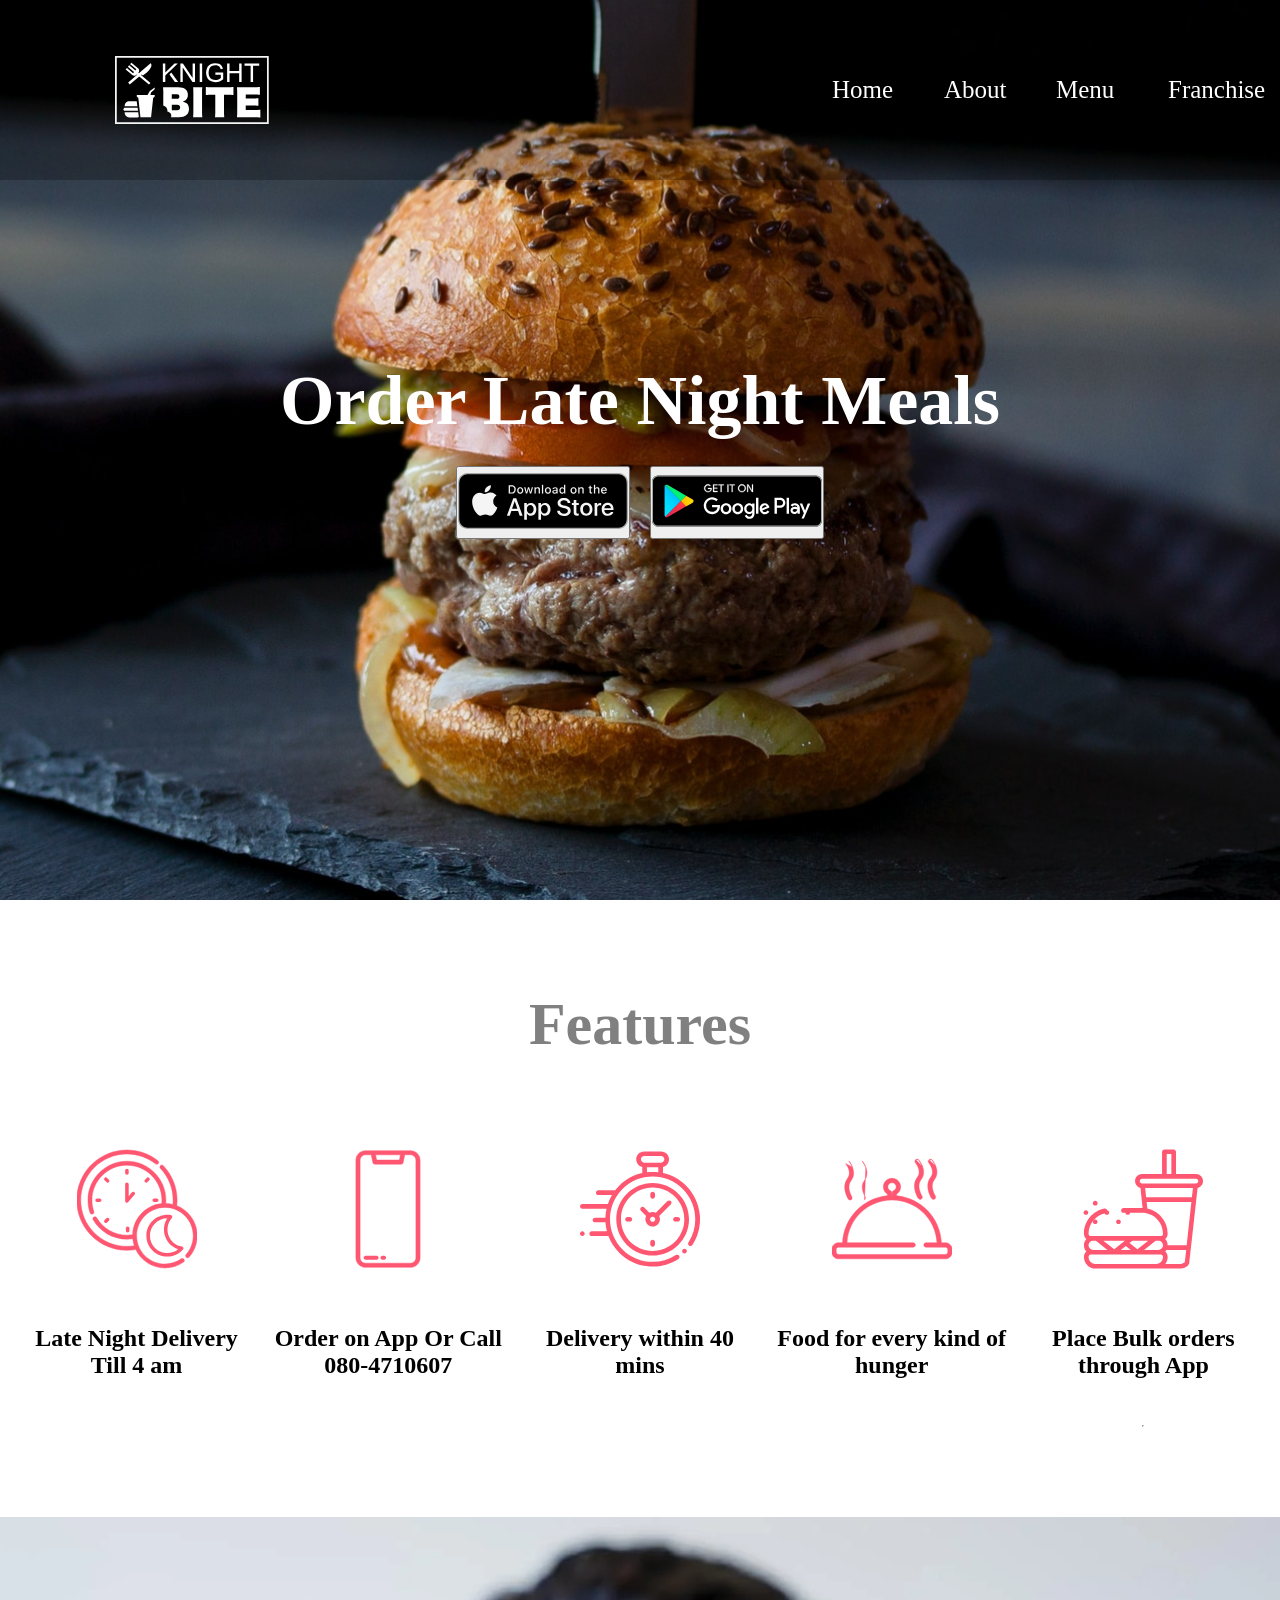
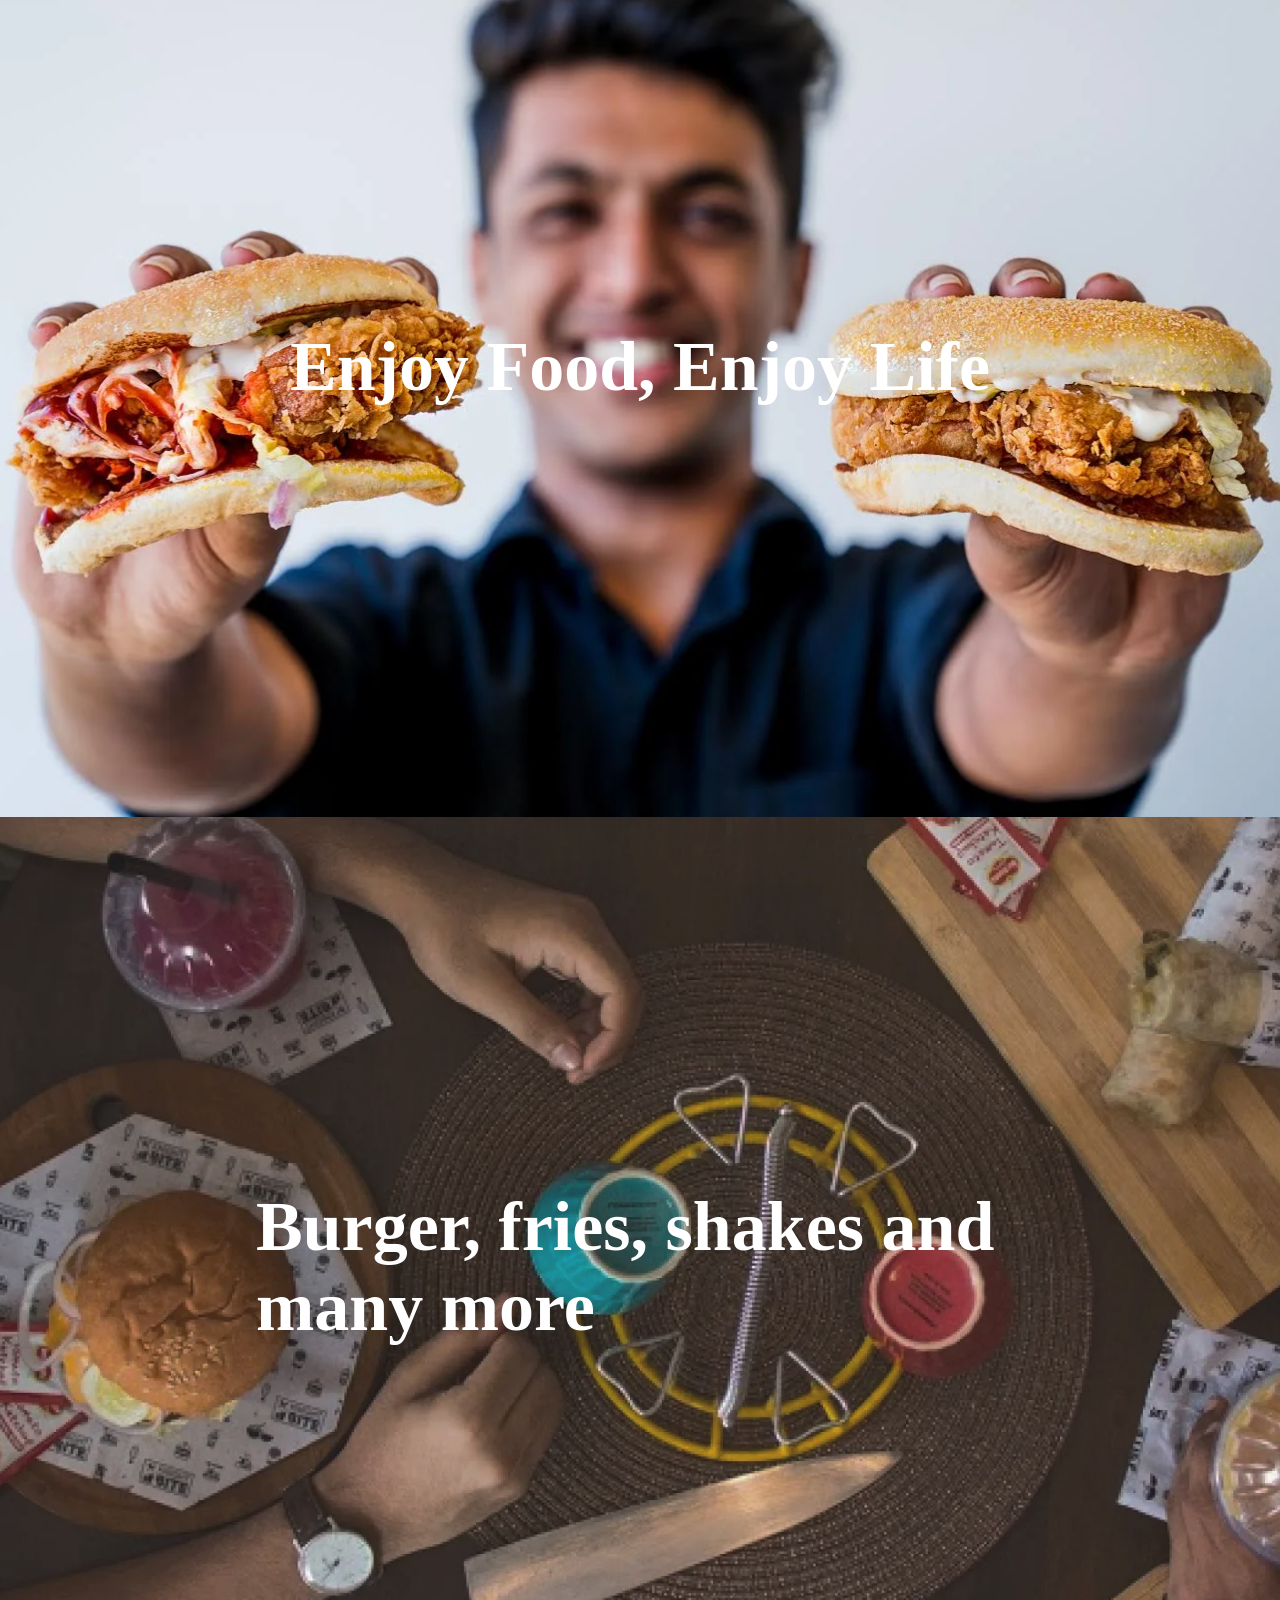
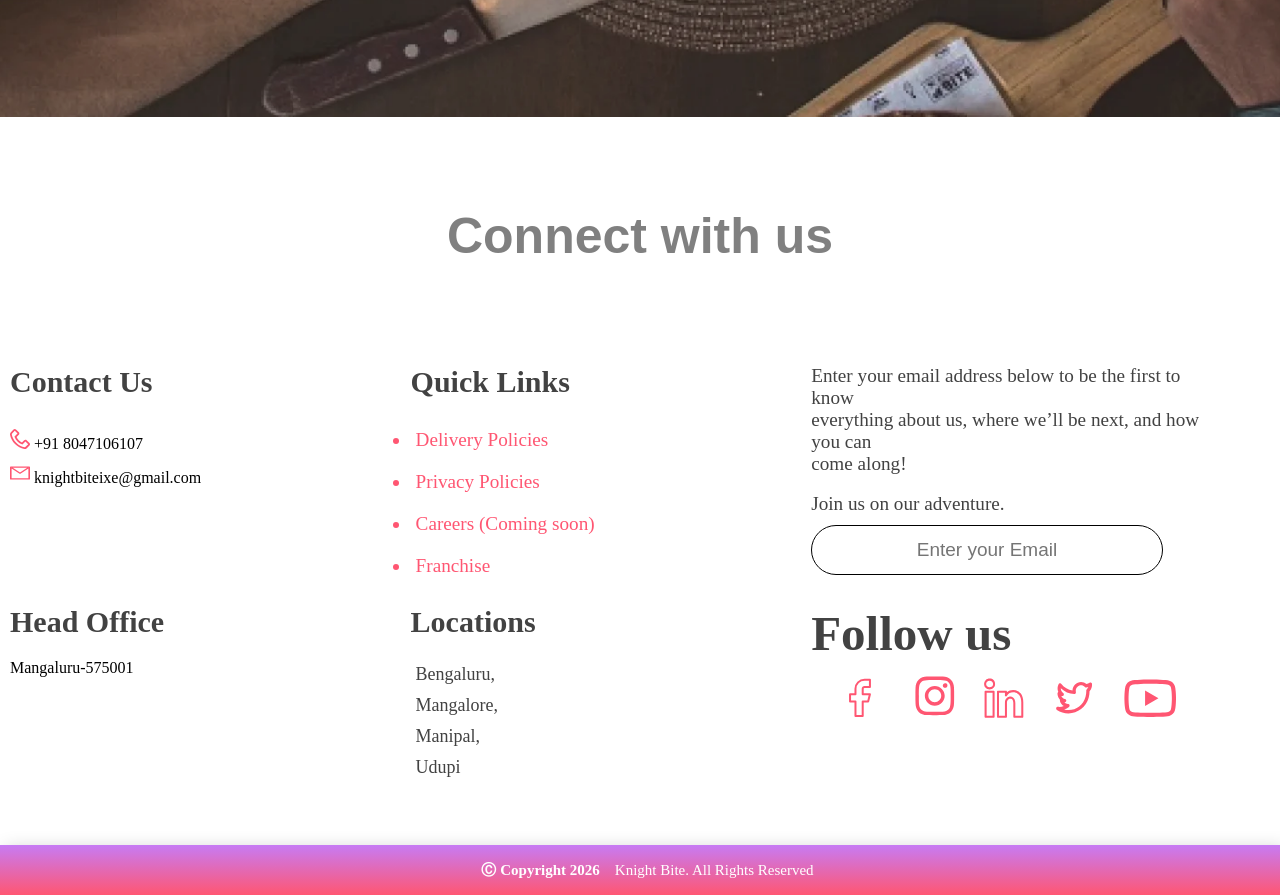
<file: Knight-Bite/index.html>
<!DOCTYPE html>
<html lang="en">
<head>
    <meta charset="UTF-8">
    <meta name="viewport" content="width=device-width, initial-scale=1.0">
    <title>Knight-Bite</title>
    <link rel="stylesheet" href="./style.css">
    <link rel="icon" href="./Image/logo.svg">
</head>
<body>
<div class="head">
    <header>
        <div class="header">
            <div class="logo">
                <img src="./Image/brand-logo.svg" alt="">
            </div>
            <div class="links">
                <ul>
                    <li><a href="./index.html">Home</a></li>
                    <li><a href="./About.html">About</a></li>
                    <li><a href="./Menu.html">Menu</a></li>
                    <li><a href="./Franchise.html">Franchise</a></li>
                </ul>
            </div>
        </div>
    </header>

    <div class="home">
        <div class="container">
            <h1>Order Late Night Meals</h1>
            <div class="button">
                <button>
                    <img src="./Image/ios-store.svg" alt="">
                </button>
                <button>
                    <img src="./Image/google-play-badge.svg" alt="">
                </button>
            </div>
        </div>
    </div>

    <div class="text">
        <h1>Features</h1>
    </div>
    <div class="contt">
            <div class="i1">
                <img src="./Image/feature-1.svg" alt=""><br><br>
                <h3>Late Night Delivery Till 4 am</h3><br><br>
            </div>
            <div class="i2">
                <img src="./Image/feature-2.svg" alt=""><br><br>
                <h3>Order on App Or Call 080-4710607</h3><br><br>
            </div>
            <div class="i3">
                <img src="./Image/feature-3.svg" alt=""><br><br>
                <h3>Delivery within 40 mins</h3><br><br>
            </div>
            <div class="i4">
                <img src="./Image/feature-4.svg" alt=""><br><br>
                <h3>Food for every kind of hunger</h3><br><br>
            </div>
            <div class="i5">
                <img src="./Image/feature-5.svg" alt=""><br><br>
                <h3> Place Bulk orders through App</h3><br><br>
                <hr>
            </div>
    </div>

    <div class="home2">
        <div class="contain">
            <h1>Enjoy Food, Enjoy Life</h1>
        </div>
    </div>

    <div class="home3">
        <div class="contain2">
            <h1>Burger, fries, shakes and many more</h1>
        </div>
    </div>

    <footer>
    <div class="Connect">
        <h1 class="ch1">Connect with us</h1>
    </div>

    <div class="cs">
        <div class="c1">
            
            <h3>Contact Us</h3>
            <ul>
            <li><span class="contact">
                <img src="./Image/phone_icon (1).svg" alt="">
                <span>+91 8047106107</span>
            </span></li>
            <li><span class="email">
               <img src="./Image/mail_icon.svg" alt="">
               <span>knightbiteixe@gmail.com</span>
            </span></li>
            </ul>

        </div>
        <div class="c2">
            <h3>Quick Links</h3>
            <ul>
                <li>Delivery Policies</li>
                <li>Privacy Policies</li>
                <li>Careers (Coming soon)</li>
                <li>Franchise</li>
            </ul>
        </div>
        <div class="c3">
            <p>Enter your email address below to be the first to know</p>
            <p>everything about us, where we’ll be next, and how you can</p>
            <p>come along!</p><br>
            <p>Join us on our adventure.</p>
            <input type="email" placeholder="Enter your Email">
        </div>
        <div class="c4">
            <h3>Head Office</h3>
            <p>Mangaluru-575001</p>
        </div>
        <div class="c5">
            <h3>Locations</h3>
            <ol>
                <li>Bengaluru,</li>
                <li> Mangalore,</li>
                <li> Manipal, </li>
                <li>Udupi</li>
            </ol>
        </div>
        <div class="c6">
                <h1>Follow us</h1>
            <div class="media">
                <img src=".//Image/facebook.svg" alt="">
                <img src="./Image/instagram.svg" alt="">
                <img src="./Image/linkedin.svg" alt="">
                <img src="./Image/twitter.svg" alt="">
                <img src="./Image/youtube.svg" alt="">
            </div>
            </div>
        </div>

    </div>
    <div class="copyright">
        <h4>Ⓒ Copyright 2026</h4>
        <p>Knight Bite. All Rights Reserved</p> 
    </div>
    </footer>

</div>
</body>
</html>
</file>
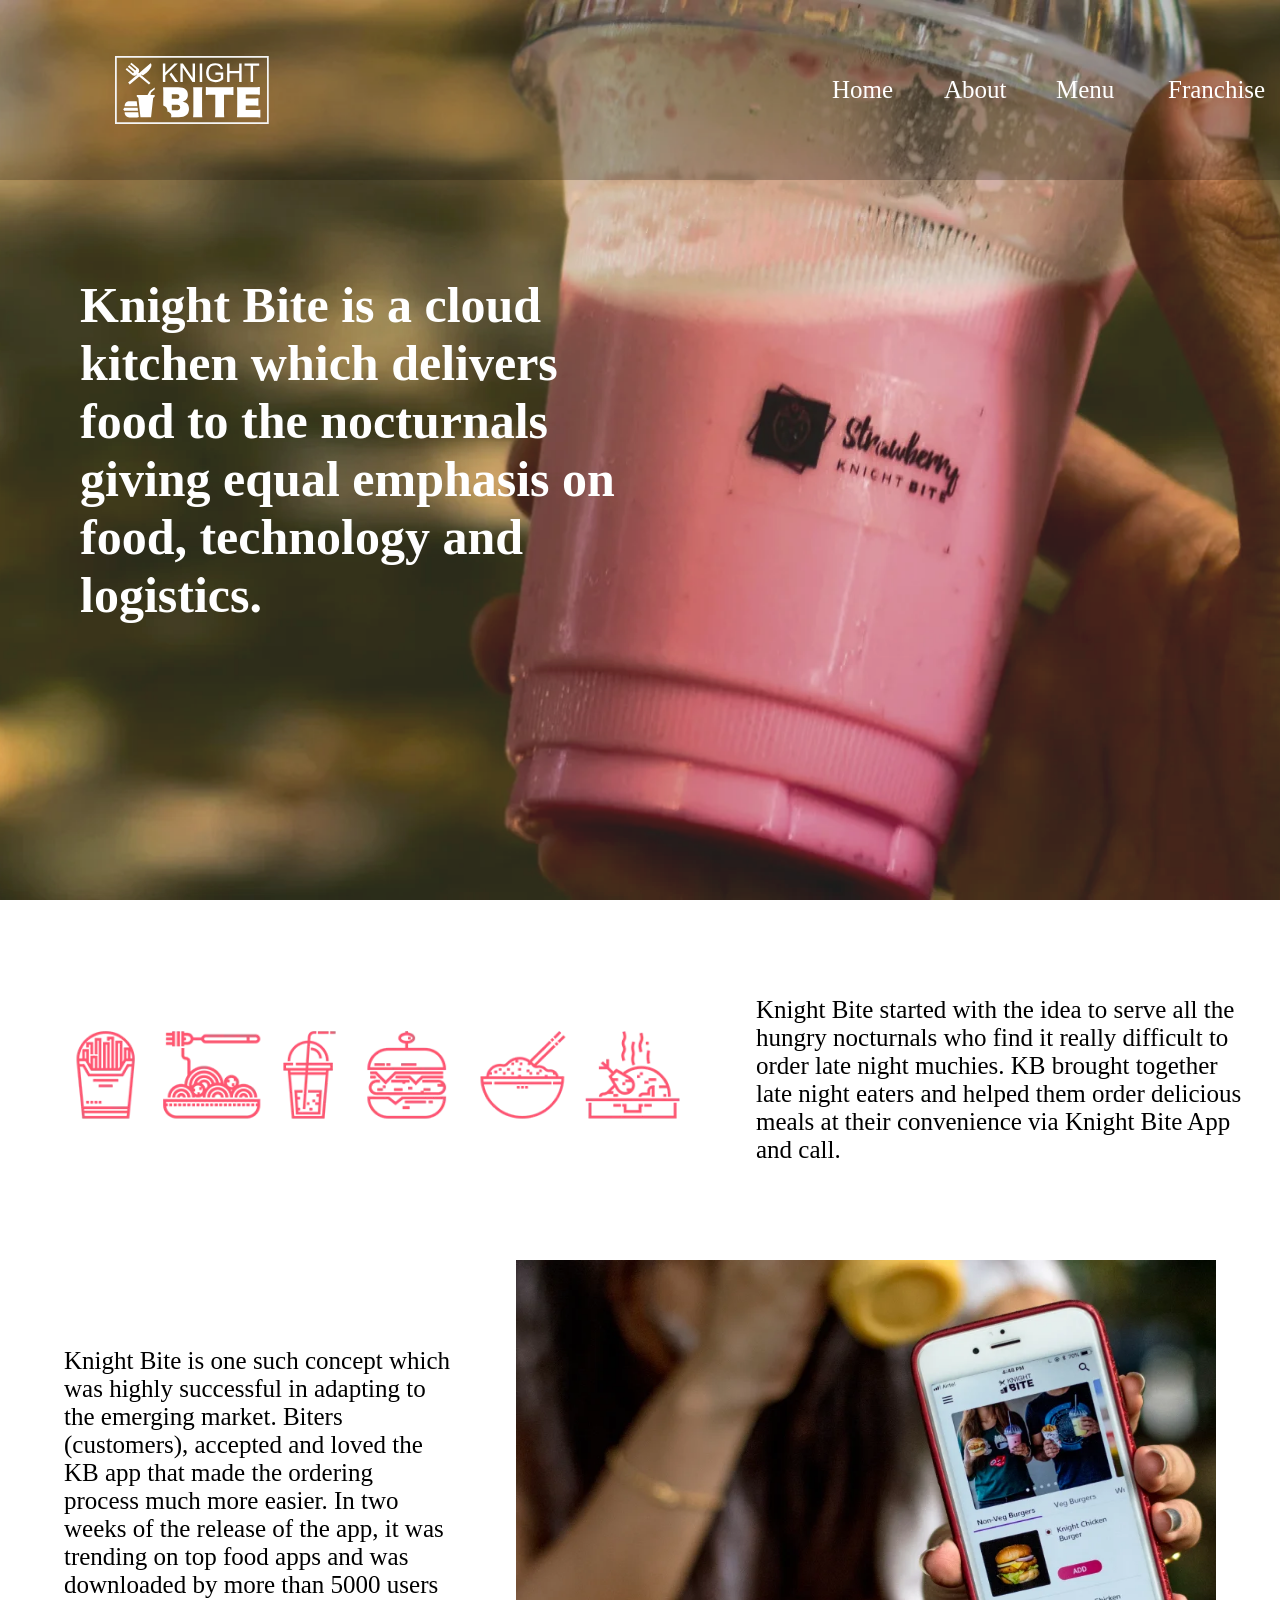
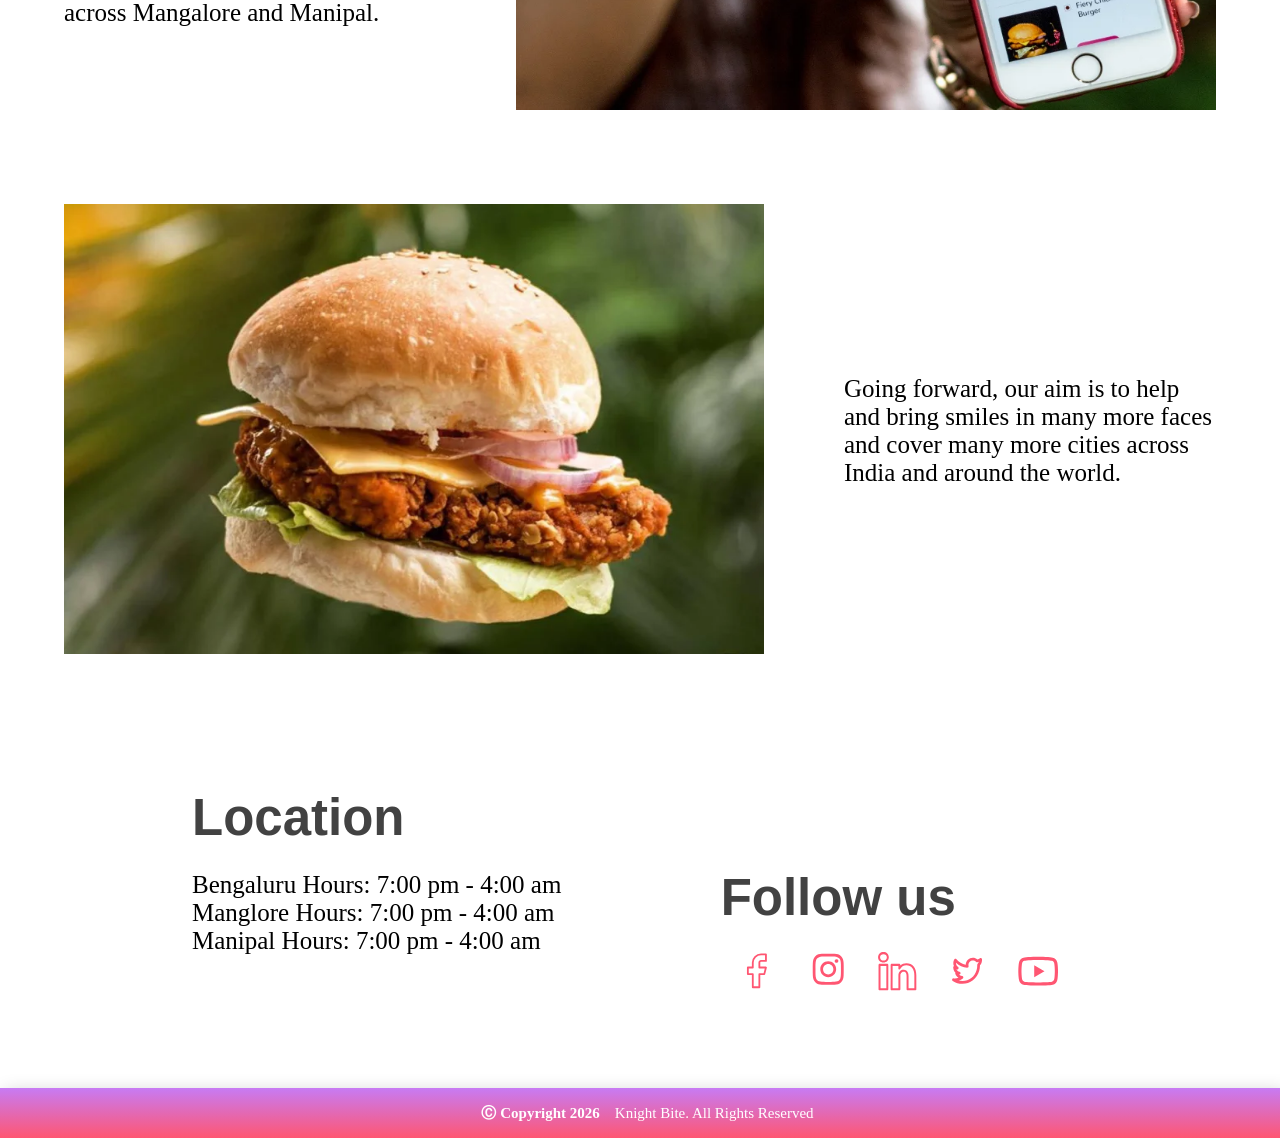
<file: Knight-Bite/About.html>
<!DOCTYPE html>
<html lang="en">
<head>
    <meta charset="UTF-8">
    <meta name="viewport" content="width=device-width, initial-scale=1.0">
    <title>Knight-Bite</title>
    <link rel="stylesheet" href="./style.css">
    <link rel="icon" href="./Image/logo.svg">
</head>
<body>
    <header>
        <div class="header">
            <div class="logo">
                <img src="./Image/brand-logo.svg" alt="">
            </div>
            <div class="links">
                <ul>
                    <li><a href="./index.html">Home</a></li>
                    <li><a href="./About.html">About</a></li>
                    <li><a href="./Menu.html">Menu</a></li>
                    <li><a href="./Franchise.html">Franchise</a></li>
                </ul>
            </div>
        </div>
    </header>

    <div class="about">
        <div class="page1">
        <div class="con">
            <h1>Knight Bite is a cloud kitchen which delivers food to the nocturnals giving equal emphasis on food, technology and logistics.</h1>
        </div>
        </div>

        <div class="page2">
            <div class="im1">
            <img src="./Image/food-strip.webp" alt="">
            </div>
            <div class="txt1">
                Knight Bite started with the idea to serve all the hungry nocturnals who find it really difficult to order late night muchies. KB brought together late night eaters and helped them order delicious meals at their convenience via Knight Bite App and call.
            </div>
        </div>

        <div class="page3">
            <div class="txt2">
                Knight Bite is one such concept which was highly successful in adapting to the emerging market. Biters (customers), accepted and loved the KB app that made the ordering process much more easier. In two weeks of the release of the app, it was trending on top food apps and was downloaded by more than 5000 users across Mangalore and Manipal.
            </div>
            <div class="im2">
            <img src="./Image/app-menu.webp" alt="">
            </div>
        </div>

        <div class="page4">
            <div class="im3">
            <img src="./Image/burger.webp" alt="">
            </div>
            <div class="txt3">
                Going forward, our aim is to help and bring smiles in many more faces and cover many more cities across India and around the world.
            </div>
        </div>
    </div>
    
    <div class="foot">
      <div class="en1">
            <h1>Location</h1>
            <p><span class="loc">Bengaluru</span>
                <span>Hours:</span>
                 7:00 pm - 4:00 am </p>
            <p><span class="loc">Manglore</span>
                <span>Hours:</span>
                 7:00 pm - 4:00 am  </p>
            <p><span class="loc">Manipal</span>
                <span>Hours:</span>
                 7:00 pm - 4:00 am </p>
                </div>
            <div class="follow">
                <h1>Follow us</h1>
            <div class="media">
                <img src=".//Image/facebook.svg" alt="">
                <img src="./Image/instagram.svg" alt="">
                <img src="./Image/linkedin.svg" alt="">
                <img src="./Image/twitter.svg" alt="">
                <img src="./Image/youtube.svg" alt="">
            </div>
            </div>
            </div>
            <div class="copyright">
                <h4>Ⓒ Copyright 2026</h4>
                <p>Knight Bite. All Rights Reserved</p> 
    

</body> 
</html>
</body>
</html>
</file>
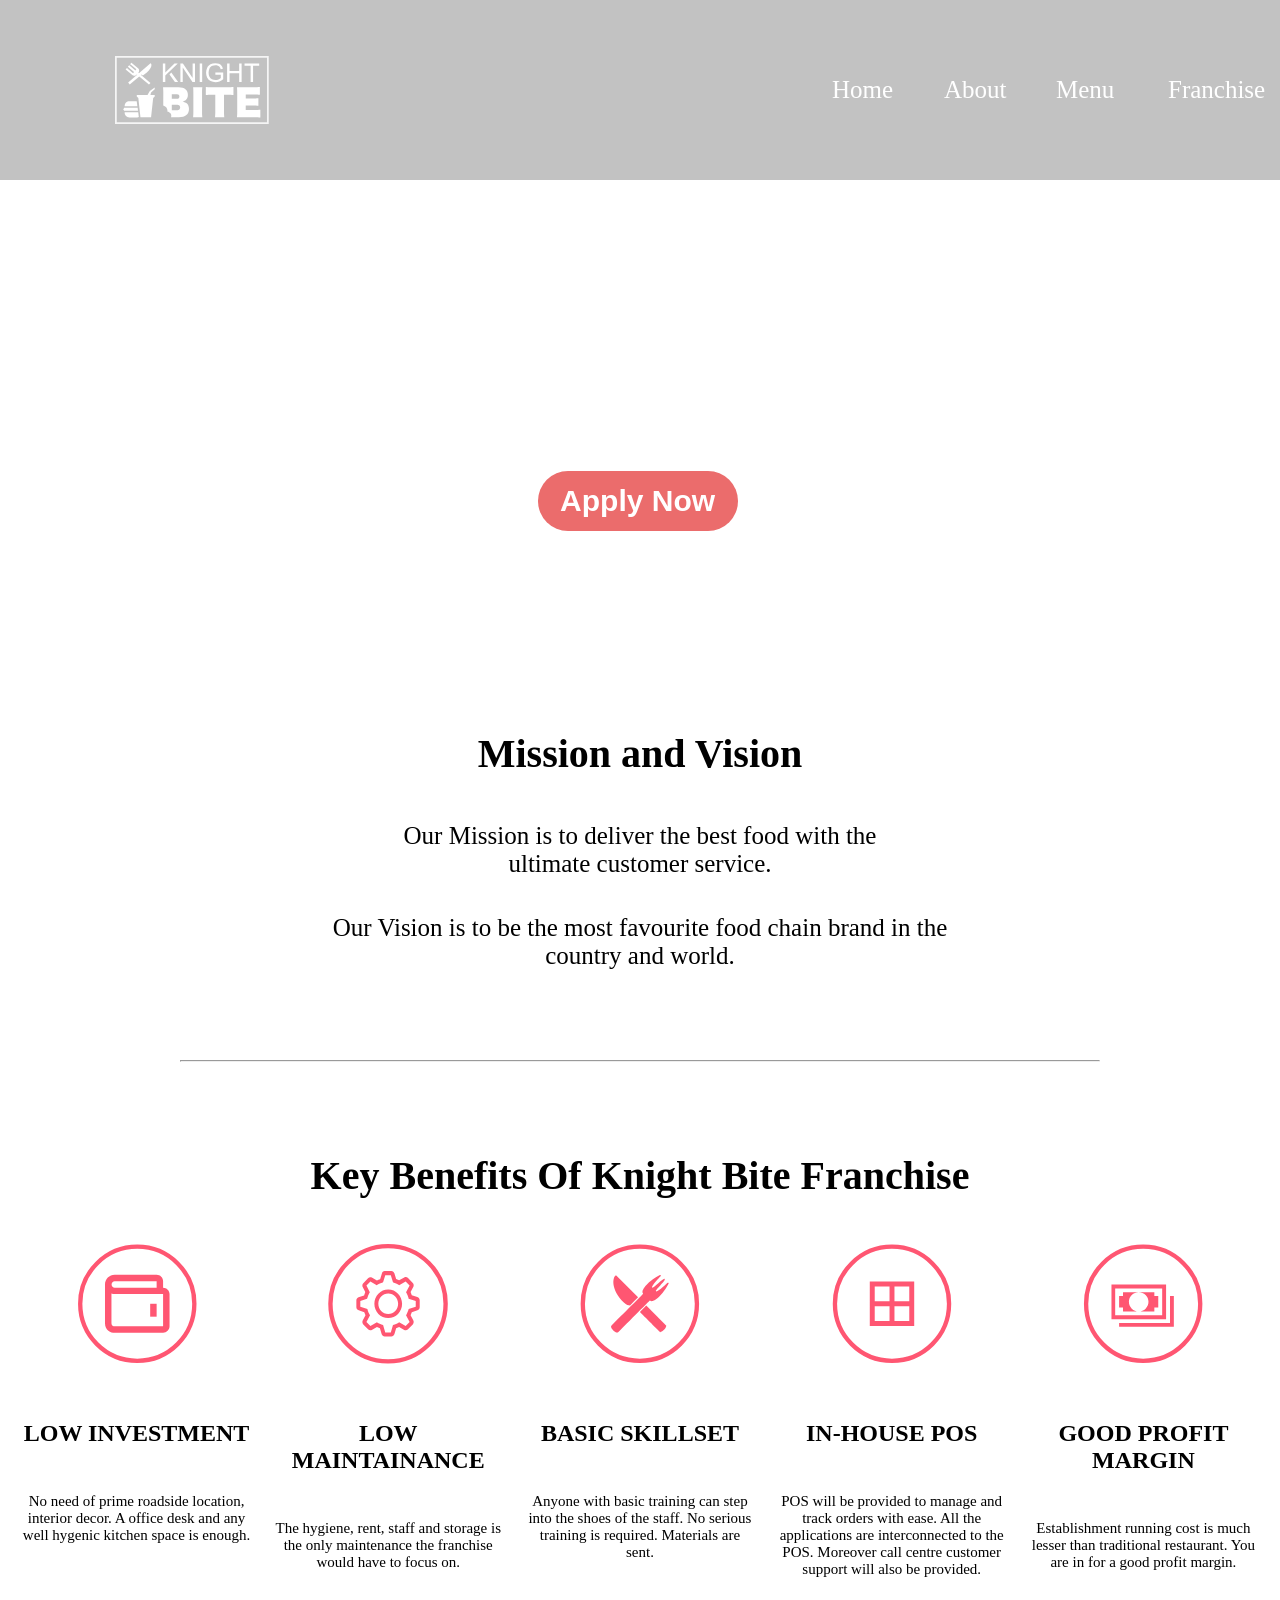
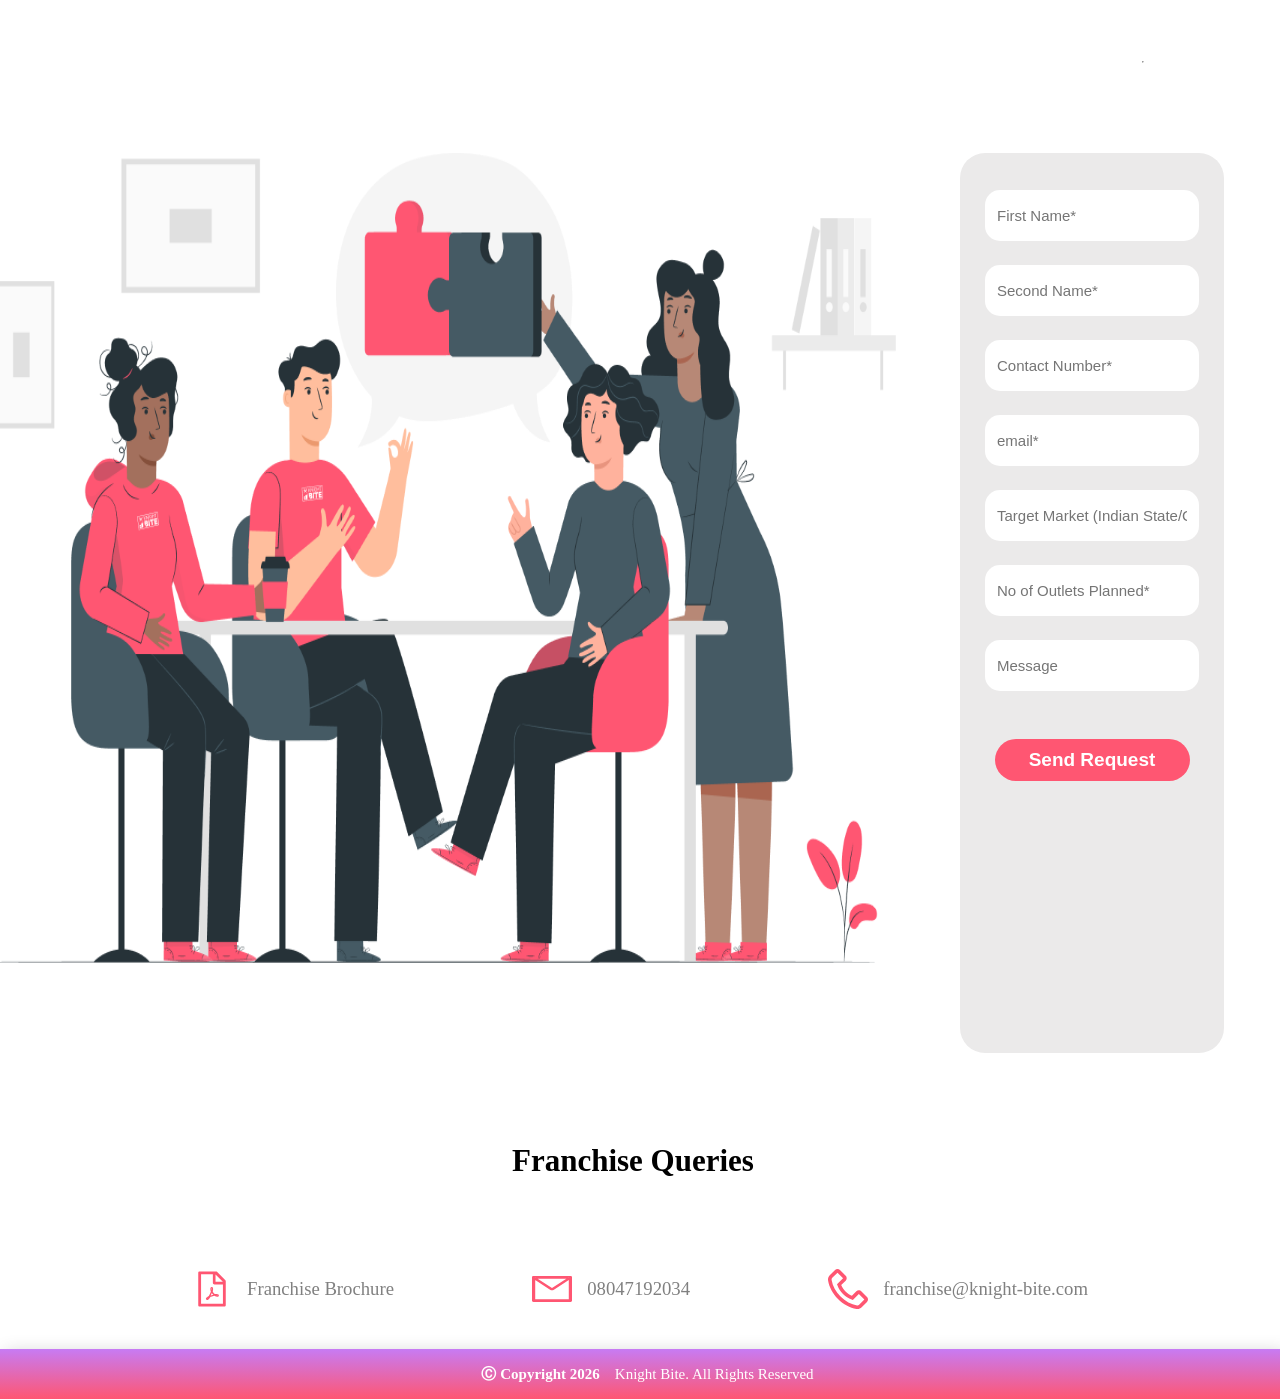
<file: Knight-Bite/Franchise.html>
<!DOCTYPE html>
<html lang="en">
<head>
    <meta charset="UTF-8">
    <meta name="viewport" content="width=device-width, initial-scale=1.0">
    <title>Knight-Bite</title>
    <link rel="stylesheet" href="./style.css">
    <link rel="icon" href="./Image/logo.svg">
</head>
<body>
    <header>
        <div class="header">
            <div class="logo">
                <img src="./Image/brand-logo.svg" alt="">
            </div>
            <div class="links">
                <ul>
                    <li><a href="./index.html">Home</a></li>
                    <li><a href="./About.html">About</a></li>
                    <li><a href="./Menu.html">Menu</a></li>
                    <li><a href="./Franchise.html">Franchise</a></li>
                </ul>
            </div>
        </div>
    </header>

    <div class="franchise">
        <div class="container">
            <video src="./Image/video.mp4" autoplay muted></video>
            <div class="textbox">
                <h1>FRANCHISE WITH KNIGHT BITE</h1>
                <h3>GET STARTED WITH THE MODERN WAY OF DOING BUSINESS</h3> 
                <button>Apply Now</button>
            </div>
        </div>

        <div class="head">
            <h1>Mission and Vision</h1>
            <p>Our Mission is to deliver the best food with the <br> ultimate customer service.</p><br><br>
            <p>Our Vision is to be the most favourite food chain brand in the <br> country and world.</p>
            <hr>
        </div>

        <div class="tex">
            <h1>Key Benefits Of Knight Bite Franchise</h1>
        </div>
        <div class="cont">
            <div class="s1">
                <img src="./Image/1.svg" alt=""><br><br>
                <h3>LOW INVESTMENT</h3><br><br>
                    <p>No need of prime roadside location, interior decor. A office desk and any well hygenic kitchen space is enough.</p>
            </div>
            <div class="s2">
                <img src="./Image/2.svg" alt=""><br><br>
                <h3>LOW MAINTAINANCE</h3><br><br>
                <p>The hygiene, rent, staff and storage is the only maintenance the franchise would have to focus on.</p>
            </div>
            <div class="s3">
                <img src="./Image/3.svg" alt=""><br><br>
                <h3>BASIC SKILLSET</h3><br><br>
                <p>Anyone with basic training can step into the shoes of the staff. No serious training is required. Materials are sent.</p>
            </div>
            <div class="s4">
                <img src="./Image/4.svg" alt=""><br><br>
                <h3>IN-HOUSE POS</h3><br><br>
                <p>POS will be provided to manage and track orders with ease. All the applications are interconnected to the POS. Moreover call centre customer support will also be provided.</p>
            </div>
            <div class="s5">
                <img src="./Image/5.svg" alt=""><br><br>
                <h3>GOOD PROFIT MARGIN</h3><br><br>
                <p>Establishment running cost is much lesser than traditional restaurant. You are in for a good profit margin.</p>
                <hr>
            </div>
        </div>
        <div class="apply">
            <div class="im">
                <img src="./Image/Franchisse-apply-grid" alt="">
            </div>
           
            <div class="form">
                <input type="text" placeholder="First Name* " >
                <input type="text" placeholder="Second Name* ">
                <input type="text" placeholder="Contact Number*">
                <input type="email" placeholder="email*">
                <input type="text" placeholder="Target Market (Indian State/City)*">
                <input type="text" placeholder="No of Outlets Planned*">
                <input type="text" placeholder="Message">
                <button>Send Request</button>
            </div> 
         </div>
         <div class="divider"></div>
        <footer>
            <h1 class="hf">Franchise Queries</h1>
            <div class="foot">
                <div class="f1">
                    <img src="./Image/footer-1.svg" alt="">
                    <h3>Franchise Brochure</h3>
                </div>
                <div class="f2">
                    <img src="./Image/footer-2.svg" alt="">
                    <h3>08047192034</h3>
                </div>
                <div class="f3">
                    <img src="./Image/footer-3.svg" alt="">
                    <h3>franchise@knight-bite.com</h3>
                </div>
            </div>
            <div class="copyright">
                <h4>Ⓒ Copyright 2026</h4>
                <p>Knight Bite. All Rights Reserved</p> 
            </div>
        </footer>
    </div>
</body>
</html>
</file>
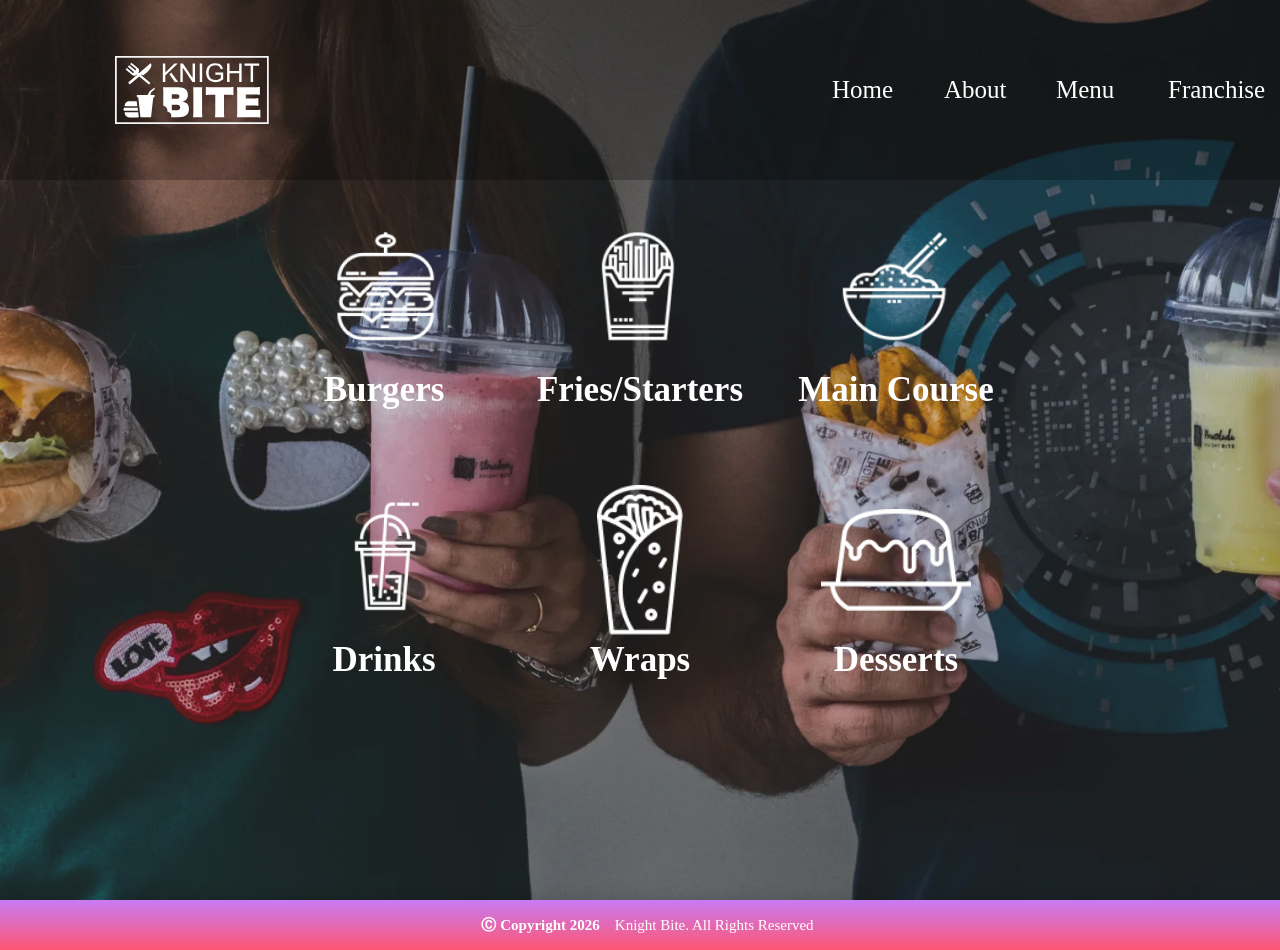
<file: Knight-Bite/Menu.html>
<!DOCTYPE html>
<html lang="en">
<head>
    <meta charset="UTF-8">
    <meta name="viewport" content="width=device-width, initial-scale=1.0">
    <title>Knight-Bite</title>
    <link rel="stylesheet" href="./style.css">
    <link rel="icon" href="./Image/logo.svg">
</head>
<body>
    <header>
        <div class="header">
            <div class="logo">
                <img src="./Image/brand-logo.svg" alt="">
            </div>
            <div class="links">
                <ul>
                    <li><a href="./index.html">Home</a></li>
                    <li><a href="./About.html">About</a></li>
                    <li><a href="./Menu.html">Menu</a></li>
                    <li><a href="./Franchise.html">Franchise</a></li>
                </ul>
            </div>
        </div>
    </header>

    <div class="page5">
        <div class="conn">
            <div class="im1">
            <img src="./Image/1-burger-icon.png" alt="">
            <h2>Burgers</h2>
            </div>

            <div class="im1">
            <img src="./Image/2-starters-icon.png" alt="">
            <h2>Fries/Starters</h2>
            </div>

            <div class="im1">
            <img src="./Image/3-main-course-icon.png" alt="">
            <h2>Main Course</h2>
            </div>

            <div class="im1">
            <img src="./Image/4-drinks-icon.png" alt="">
            <h2>Drinks</h2>
            </div>

            <div class="im1">
            <img src="./Image/5-wrap-icon.png" alt="">
            <h2>Wraps</h2>
            </div>

            <div class="im1">
            <img src="./Image/6-desserts-icon.png" alt="">
            <h2>Desserts</h2>
            </div>
        </div>
    </div>
    <div class="copyright">
                <h4>Ⓒ Copyright 2026</h4>
                <p>Knight Bite. All Rights Reserved</p> 
    </div>

</body>
</html>
</file>
<file: Knight-Bite/style.css>
*{
    margin: 0; padding: 0;
    box-sizing: border-box;
}

.header{
    height: 20vh;
    width: 100%;
    border: none;
    background: rgba(0, 0, 0, 0.24);
    display: flex;
    position: fixed;
    z-index: 1;

}

.header .logo{
    height: 100%;
    width: 30%;
    display: flex;
    align-items: center;
    justify-content: center;

}

.header .logo img{
    width: 40%;
    
}

.header .links{
    height: 100%;
    width: 70%;
    justify-content: end;
    align-items: center;
    display: flex;
    
}

.header ul{
    width: 50%;
    list-style: none;
    font-size: 25px;
    display: flex;
    height: 100%;
    align-items: center;
}

.header .links li{
    width: 30%;
    display: flex;

}

.header a{
    text-decoration: none;
    color: white;
}

.header a:hover{
    color: navy;
}

.home {
    width: 100%;
    height: 100vh;
    background: url(./Image/background.svg) no-repeat center/cover;
    
    display: flex;
    justify-content: center;
    align-items: center;
}

.home .container{
    width: 60%;
    height: 40%;
    display: flex;
    flex-direction: column;
    justify-content: center;
    align-items: center;
}

.home .container h1{
    color: white;
    font-family: cursive;
    font-size: 70px;
}

.home .button img{
    width: 170px;
    height: auto;
}

.home .button{
    display: flex;
    gap: 20px;
    margin-top: 25px;
}

.Connect .ch1{
    text-align: center;
    margin-top: 10vh;
    font-size: 50px;
    font-family: sans-serif;
    color: gray;
    margin-bottom: 10vh;
}

.cs{
    display: flex;
    flex-wrap: wrap;
    /* justify-content: space-around; */
    padding: 10px 10px;
    row-gap: 10px;
    column-gap: 10px;
}
.c1 h3 {
    margin-bottom: 20px;
    color: #424242;
    font-size: 30px;
    font-weight: 700;
}
.c1,.c2,.c3,.c4,.c5,.c6{
    /* border: solid 1px black; */
    height: 230px;
    width:31%;
}
.cs .c1 img{
    margin-top: 10px;
    height: 20px;
    width: 20px;
}
.c2 h3 {
    margin-bottom: 20px;
    color: #424242;
    font-size: 30px;
    font-weight: 700;
}
.c4 h3 {
    margin-bottom: 20px;
    color: #424242;
    font-size: 30px;
    font-weight: 700;
}
.c5 h3 {
    margin-bottom: 20px;
    color: #424242;
    font-size: 30px;
    font-weight: 700;
}
.c2 li{
    width: fit-content;
    padding: 10px 5px;
    font-size: larger;
    font-weight: 500;
    color: #FF5672;
}
.c3 p{
    display: block;
    font-size: larger;
    font-weight: 500;
    color:#424242;
}
.cs .c3 input{
    outline: none;
    margin-top: 10px;
    height:50px ;
    width: 90%;
    text-align: center;
    font-size: 19px;
    border-radius: 50px;
    background: none;
    border: 1px solid black;
}

.cs .c5 li{
    list-style-type: none;
    padding: 5px 5px;
    font-weight: 500;
    font-size: large;
    color: #424242;
}

.cs h1{
    display: flex;
    flex-wrap: wrap;
    margin-bottom: 11px;
    margin-right: 11px;
    color: #424242;
    font-size: 49px;
    font-weight: 700;
    font-family:Nunito; 
}
.cs .c6 .media{
    display: flex;
    flex-wrap: nowrap;
    justify-content: space-evenly;
}
.copyright{
    display: flex;
    align-items: center;
    justify-content: center;
    background: linear-gradient( #C77BF4 , #FF5672 );
    box-shadow: 5px 5px 19px rgba(0, 0, 0, 0.23);
    height: 50px;
    width: 100%;
    color: white;
    font-size: 15px;
}

h4{
    display: inline;
    padding: 0 15px;
}

/* FRANCHISE */

.franchise .container{
    width: 100%;
    height: 100%;
    position: relative;
    display: flex;
    justify-content: center;
    
}

.franchise video{
    width: 100%;
    height: 100%;
}

.franchise .textbox h1{
    position: absolute;
    font-size: 60px;
    color: white;
    top: 6vh;
    left: 3vw;
    display: flex;
} 

.franchise .textbox {
    position: absolute;
    height: 50vh;
    width: 70%;
    top: 30%;
}

.franchise .textbox h3 {
    position: absolute;
    font-size: 25px;
    color: white;
    top: 16vh;
    left: 10vw;
    display: flex;
}

.franchise .textbox button {
    position: absolute;
    height: 60px;
    width: 200px;
    font-size: 30px;
    justify-content: center;
    align-items: center;
    background: rgb(235, 108, 108);
    border-radius: 40px;
    color:white;
    top: 27vh;
    left:27vw;
    display: flex;
}

.franchise .head{
    margin: 10vh;
    
}

.franchise .head h1{
    text-align: center;
    font-size: 40px;
    margin-bottom: 5vh;
}

.franchise .head p{
    text-align: center;
    font-size: 25px;
}

.franchise .head hr{
    margin: 10vh;
    color: blueviolet;
}

.franchise .tex h1{
    text-align: center;
    font-size: 40px;
    margin-bottom: 5vh;
}

.franchise .cont{
    width: 100%;
    display: flex;
    justify-content: space-evenly;
    align-items: flex-start;
}

.franchise .s1, 
.franchise .s2, 
.franchise .s3, 
.franchise .s4, 
.franchise .s5{
    width: 18%;
    display: flex;
    flex-direction: column;
    align-items: center;
    text-align: center;
}

.franchise .s1 img, 
.franchise .s2 img, 
.franchise .s3 img, 
.franchise .s4 img, 
.franchise .s5 img{
    height: 120px;
    width: 120px;
}

.franchise .s1 h3, 
.franchise .s2 h3, 
.franchise .s3 h3, 
.franchise .s4 h3, 
.franchise .s5 h3{
    margin: 20px 0 10px;
    font-size: 24px;
}

.franchise .s1 p, 
.franchise .s2 p, 
.franchise .s3 p, 
.franchise .s4 p, 
.franchise .s5 p{
    font-size: 15px;

}

.franchise .cont hr{
    margin: 10vh;
    color: blueviolet;
}

.franchise .apply{
   
   height: 100vh;
   width: 100%;
   display: flex;
   margin-bottom: 9vh;
}
.franchise .h3{
    margin-left: 45vw;
    font-weight: 700; 
    margin-bottom: 10px; 
    font-size: 34px;
    align-items: center;
}
.franchise .p{
    margin-left: 45vw;
    font-weight: 700; 
    margin-bottom: 50px; 
    color: gray;
    align-items: center;
}
.franchise .im{
    height: 90vh;
    width: 70%;
}
.franchise .im img{
    height:100% ;
    width: 100%;
}
.franchise .form{
    /* background: blue; */
    /* height: 90vh;
    width: 35%; */
    margin-left: 5vw;
    display: flex;
    flex-direction: column;
    border-radius: 25px;
    background: #ebeaea;
    padding: 25px;
    text-align: center;
}

.franchise input{
    margin: 12px 0;
    padding: 17px 12px;
    border-radius: 15px;
    outline: none;
    border: none;
    font-style: normal;
    font-weight: 300;
    font-size: 15px;

}
.franchise button{
    margin: 4vh auto;
    background: #FF5672;
    padding: 10px 20px;
    width: 195px;
    color: white;
    font-size: 19px;
    font-weight: 700;
    border-radius: 40px;
    outline: none;
    border: none;
    cursor: pointer;
    
}
.hf{
    margin: 10vh 40vw;
    font-weight: 700;  
    font-size: 31px;
}
.foot{
    display: grid;
    margin: 40px 15vw;
    grid-template-columns: repeat(3, 1fr);
    justify-content: space-between;
    column-gap: 50px;
}
.foot img{
    margin-right: 15px;
    height: 40px;
    width: 40px;
}
.foot .f1,.f2,.f3{
    display: flex;
    justify-content: center;
    align-items: center;
}
.foot .f1 h3,.f2 h3,.f3 h3{
    color: gray;
    font-weight: 100;
}
.copyright{
    display: flex;
    align-items: center;
    justify-content: center;
    background: linear-gradient( #C77BF4 , #FF5672 );
    box-shadow: 5px 5px 19px rgba(0, 0, 0, 0.23);
    height: 50px;
    width: 100%;
    color: white;
    font-size: 15px;
}
h4{
    display: inline;
    padding: 0 15px;
}

.head .text h1{
    text-align: center;
    font-size: 60px;
    margin: 10vh;
    color: gray;
}

.head .contt{
    width: 100%;
    display: flex;
    justify-content: space-evenly;
    align-items: flex-start;
    margin-bottom: 10vh;
}

.head .i1, 
.head .i2, 
.head .i3, 
.head .i4, 
.head .i5{
    width: 18%;
    display: flex;
    flex-direction: column;
    align-items: center;
    text-align: center;
}

.head .i1 img, 
.head .i2 img, 
.head .i3 img, 
.head .i4 img, 
.head .i5 img{
    height: 120px;
    width: 120px;
}

.head .i1 h3, 
.head .i2 h3, 
.head .i3 h3, 
.head .i4 h3, 
.head .i5 h3{
    margin: 20px 0 10px;
    font-size: 24px;
}

.head .i1 p, 
.head .i2 p, 
.head .i3 p, 
.head .i4 p, 
.head .i5 p{
    font-size: 15px;

}

.home2 {
    width: 100%;
    height: 100vh;
    background: url(./Image/banner-1.webp) no-repeat center/cover;
    
    display: flex;
    justify-content: center;
    align-items: center;
}

.home2 .contain{
    width: 60%;
    height: 20%;
    display: flex;
    justify-content: center;
    align-items: center;
}

.home2 .contain h1{
    color: white;
    font-family: cursive;
    font-size: 70px;
}

.home3 {
    width: 100%;
    height: 100vh;
    background: url(./Image/banner-2.webp) no-repeat center/cover;
    
    display: flex;
    justify-content: center;
    align-items: center;
}

.home3 .contain2{
    width: 60%;
    height: 40%;
    display: flex;
    justify-content: center;
    align-items: center;
}

.home3 .contain2 h1{
    color: white;
    font-family: cursive;
    font-size: 70px;
}

/* about page */

.page1 {
    width: 100%;
    height: 100vh;
    background: url(./Image/About-banner.webp) no-repeat center/cover;
    
    display: flex;
    justify-content: left;
    align-items: center;
}

.page1 .con{
    width: 50%;
    height: 60vh;
    display: flex;
    justify-content: left;
    align-items: center;
}

.page1 .con h1{
    color: white;
    font-family: cursive;
    font-size: 50px;
    margin-left: 80px;
}

.page2 {
    margin-left: 5vw;
    display: flex;
    justify-content: left;
    align-items: center;
}

.page2 .txt1{
    margin-left: 5vw;
    width: 40%;
    height: 40vh;
    font-size: 25px;
    display: flex;
    justify-content: left;
    align-items: center;

}

.page3 {
    margin-left: 5vw;
    margin-right: 5vw;
    display: flex;
    justify-content: right;
    align-items: center;
}

.page3 .txt2{

    width: 40%;
    height: 40vh;
    font-size: 25px;
    display: flex;
    justify-content: left;
    align-items: center;

}

.page3 img{
    height: 450px;
    width: 700px;
    margin-left: 5vw;
}

.page4 {
    margin-top: 10vh;
    margin-left: 5vw;
    margin-right: 5vw;
    display: flex;
    justify-content: left;
    align-items: center;
    gap: 80px;
}

.page4 .txt3{
    width: 40%;
    height: 40vh;
    font-size: 25px;
    display: flex;
    justify-content: right;
    align-items: center;

}

.page4 img{
    height: 450px;
    width: 700px;
}

.foot{
    display: flex;
}
.foot .follow{
    margin-left: 100px;
    margin-top: 80px;
    
    height: 30vh;
    width: 41%;
}
.foot h1{
    margin-top: 10vh;
    margin-bottom: 24px;
    margin-right: 30px;
    color: #424242;
    font-size: 51px;
    font-weight: 700;
    width: fit-content;
    font-family:sans-serif; 
}

.foot p{
    font-size: 25px;
}

.foot .media{
    display: flex;
    flex-wrap: nowrap;
    justify-content: space-evenly;
}
.copyright{
    display: flex;
    align-items: center;
    justify-content: center;
    background: linear-gradient( #C77BF4 , #FF5672 );
    box-shadow: 5px 5px 19px rgba(0, 0, 0, 0.23);
    height: 50px;
    width: 100%;
    color: white;
    font-size: 15px;
}

h4{
    display: inline;
    padding: 0 15px;
}

/* MENU PAGE */

.page5 {
    width: 100%;
    height: 100vh;
    background: url(./Image/menu-banner.webp) no-repeat center/cover;
    
    display: flex;
    justify-content: center;
    align-items: center;
}

.page5 .conn{
    width: 60%;
    height: 60vh;
    display: flex;
    flex-wrap: wrap;
    justify-content: center;
    align-items: center;
}

.page5 .conn .im1{
    width: 33.33%;
    height: 50%;

    display: flex;
    flex-direction: column;
    justify-content: center;
    align-items: center;
}

.page5 .conn .im1 img{
    width: 150px;
    height: 150px;
    object-fit: contain;
}

.page5 .conn .im1 h2{
    margin: 5px 0;
    font-size: 35px;
    color: white;
}
</file>
